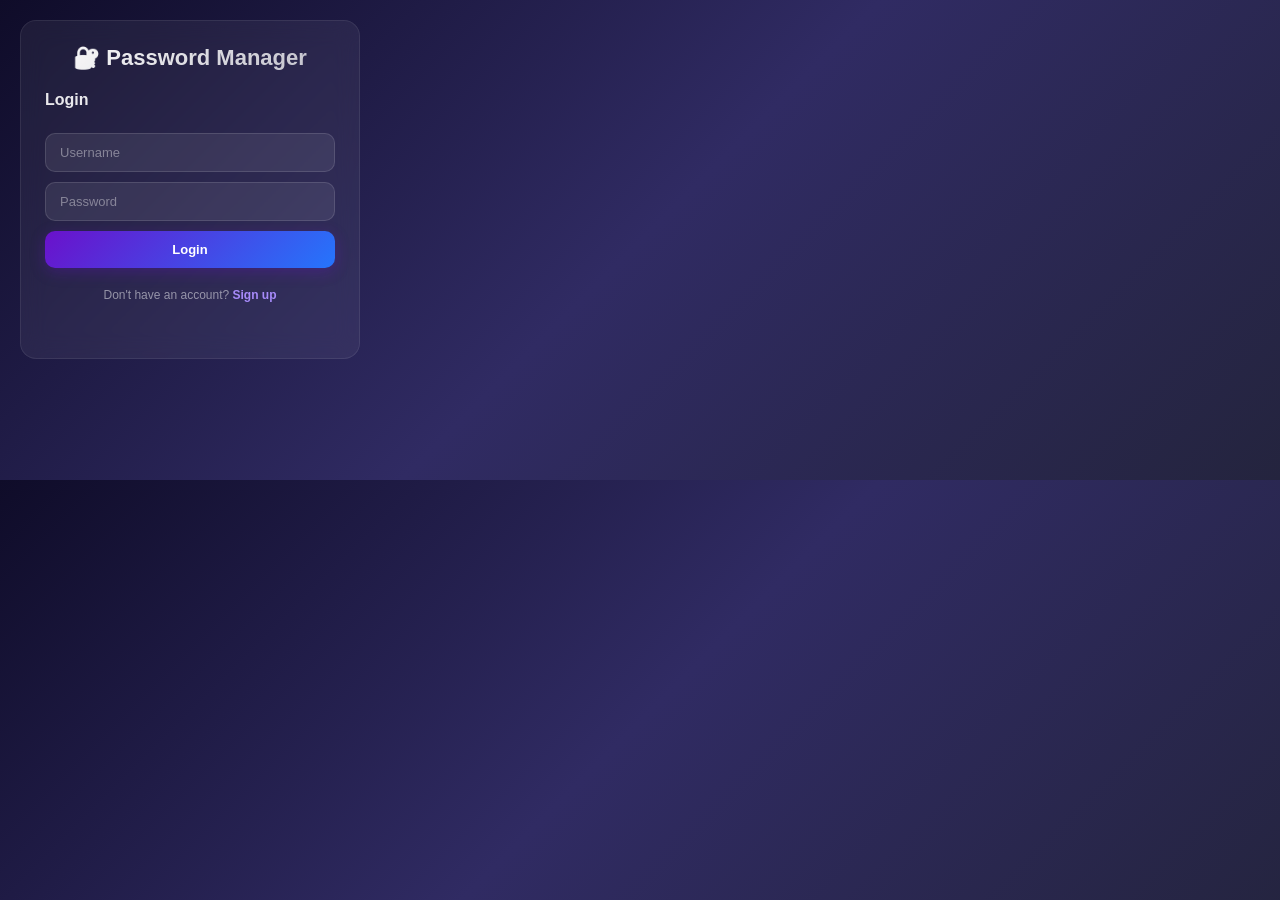
<file: browser-extension/popup.html>
<!DOCTYPE html>
<html lang="en">
  <head>
    <meta charset="UTF-8" />
    <meta name="viewport" content="width=device-width, initial-scale=1.0" />
    <title>Password Manager</title>
    <link rel="stylesheet" href="popup.css" />
  </head>
  <body>
    <div class="container">
      <!-- Login/Register Section -->
      <div id="auth-section" class="section">
        <h1>🔐 Password Manager</h1>

        <div id="login-form" class="form-container">
          <h2>Login</h2>
          <input
            type="text"
            id="login-username"
            placeholder="Username"
            autocomplete="username"
          />
          <input
            type="password"
            id="login-password"
            placeholder="Password"
            autocomplete="current-password"
          />
          <button id="login-btn" class="btn btn-primary">Login</button>
          <p class="switch-form">
            Don't have an account?
            <a href="#" id="show-register">Sign up</a>
          </p>
          <p id="login-error" class="error-message"></p>
        </div>

        <div id="register-form" class="form-container hidden">
          <h2>Sign Up</h2>
          <input
            type="text"
            id="register-username"
            placeholder="Username"
            autocomplete="username"
          />
          <input
            type="password"
            id="register-password"
            placeholder="Password"
            autocomplete="new-password"
          />
          <input
            type="password"
            id="register-confirm"
            placeholder="Confirm Password"
            autocomplete="new-password"
          />
          <button id="register-btn" class="btn btn-primary">Sign Up</button>
          <p class="switch-form">
            Already have an account?
            <a href="#" id="show-login">Login</a>
          </p>
          <p id="register-error" class="error-message"></p>
        </div>
      </div>

      <!-- Password Management Section -->
      <div id="main-section" class="section hidden">
        <div class="header">
          <h1>🔐 My Passwords</h1>
          <div class="user-info">
            <span id="username-display"></span>
            <button id="logout-btn" class="btn btn-secondary btn-sm">
              Logout
            </button>
          </div>
        </div>

        <div class="actions">
          <button id="add-password-btn" class="btn btn-success">
            + Add Password
          </button>
          <button id="refresh-btn" class="btn btn-secondary">🔄 Refresh</button>
        </div>

        <div id="search-container">
          <input
            type="text"
            id="search-input"
            placeholder="Search passwords..."
          />
        </div>

        <div id="passwords-list" class="passwords-list">
          <!-- Passwords will be loaded here -->
        </div>

        <!-- Add Password Modal -->
        <div id="add-modal" class="modal hidden">
          <div class="modal-content">
            <span class="close">&times;</span>
            <h2>Add New Password</h2>
            <input
              type="text"
              id="new-service"
              placeholder="Service (e.g., Facebook)"
            />
            <input type="text" id="new-username" placeholder="Username/Email" />
            <input type="password" id="new-password" placeholder="Password" />
            <button id="generate-password-btn" class="btn btn-secondary btn-sm">
              Generate Strong Password
            </button>
            <div class="modal-actions">
              <button id="save-password-btn" class="btn btn-primary">
                Save
              </button>
              <button id="cancel-add-btn" class="btn btn-secondary">
                Cancel
              </button>
            </div>
            <p id="add-error" class="error-message"></p>
          </div>
        </div>

        <!-- Edit Password Modal -->
        <div id="edit-modal" class="modal hidden">
          <div class="modal-content">
            <span class="close">&times;</span>
            <h2>Edit Password</h2>
            <input
              type="text"
              id="edit-service"
              placeholder="Service"
              readonly
            />
            <input
              type="text"
              id="edit-username"
              placeholder="Username/Email"
              readonly
            />
            <input
              type="password"
              id="edit-password"
              placeholder="New Password"
            />
            <div class="modal-actions">
              <button id="update-password-btn" class="btn btn-primary">
                Update
              </button>
              <button id="cancel-edit-btn" class="btn btn-secondary">
                Cancel
              </button>
            </div>
            <p id="edit-error" class="error-message"></p>
          </div>
        </div>
      </div>

      <!-- Loading Spinner -->
      <div id="loading" class="loading hidden">
        <div class="spinner"></div>
      </div>

      <!-- Notification -->
      <div id="notification" class="notification hidden"></div>
    </div>

    <script src="popup.js"></script>
  </body>
</html>
</file>
<file: browser-extension/popup.css>
* {
  margin: 0;
  padding: 0;
  box-sizing: border-box;
}

body {
  width: 380px;
  min-height: 480px;
  font-family: 'Segoe UI', Tahoma, Geneva, Verdana, sans-serif;
  background: linear-gradient(135deg, #0f0c29, #302b63, #24243e);
  color: #fff;
}

.container {
  position: relative;
  padding: 20px;
}

.section {
  background: rgba(255, 255, 255, 0.06);
  border-radius: 16px;
  padding: 24px;
  border: 1px solid rgba(255, 255, 255, 0.08);
  backdrop-filter: blur(12px);
}

h1 {
  font-size: 22px;
  text-align: center;
  margin-bottom: 20px;
  background: linear-gradient(135deg, #fff, rgba(255, 255, 255, 0.7));
  -webkit-background-clip: text;
  -webkit-text-fill-color: transparent;
  background-clip: text;
}

h2 {
  font-size: 16px;
  margin-bottom: 14px;
  color: rgba(255, 255, 255, 0.9);
}

.form-container {
  display: flex;
  flex-direction: column;
  gap: 10px;
}

input[type="text"],
input[type="password"] {
  padding: 11px 14px;
  border: 1px solid rgba(255, 255, 255, 0.12);
  border-radius: 10px;
  font-size: 13px;
  background: rgba(255, 255, 255, 0.08);
  color: #fff;
  transition: border-color 0.3s;
}

input[type="text"]::placeholder,
input[type="password"]::placeholder {
  color: rgba(255, 255, 255, 0.4);
}

input[type="text"]:focus,
input[type="password"]:focus {
  outline: none;
  border-color: #6a11cb;
  background: rgba(255, 255, 255, 0.12);
}

.btn {
  padding: 11px 18px;
  border: none;
  border-radius: 10px;
  font-size: 13px;
  font-weight: 600;
  cursor: pointer;
  transition: all 0.3s;
  text-align: center;
}

.btn-primary {
  background: linear-gradient(135deg, #6a11cb, #2575fc);
  color: white;
  box-shadow: 0 4px 15px rgba(106, 17, 203, 0.3);
}

.btn-primary:hover {
  transform: translateY(-2px);
  box-shadow: 0 6px 20px rgba(106, 17, 203, 0.4);
}

.btn-secondary {
  background: rgba(255, 255, 255, 0.1);
  color: rgba(255, 255, 255, 0.8);
  border: 1px solid rgba(255, 255, 255, 0.1);
}

.btn-secondary:hover {
  background: rgba(255, 255, 255, 0.15);
}

.btn-success {
  background: linear-gradient(135deg, #28a745, #20c997);
  color: white;
  box-shadow: 0 4px 12px rgba(40, 167, 69, 0.3);
}

.btn-success:hover {
  transform: translateY(-2px);
  box-shadow: 0 6px 16px rgba(40, 167, 69, 0.4);
}

.btn-danger {
  background: #dc3545;
  color: white;
}

.btn-danger:hover {
  background: #c82333;
}

.btn-sm {
  padding: 5px 10px;
  font-size: 11px;
}

.switch-form {
  text-align: center;
  font-size: 12px;
  margin-top: 10px;
  color: rgba(255, 255, 255, 0.5);
}

.switch-form a {
  color: #a78bfa;
  text-decoration: none;
  font-weight: 600;
}

.switch-form a:hover {
  text-decoration: underline;
  color: #c4b5fd;
}

.error-message {
  color: #ff6b6b;
  font-size: 11px;
  text-align: center;
  margin-top: 6px;
  min-height: 16px;
}

.hidden {
  display: none !important;
}

/* ─── Main Section ─── */
.header {
  display: flex;
  justify-content: space-between;
  align-items: center;
  margin-bottom: 14px;
}

.header h1 {
  margin: 0;
  font-size: 18px;
}

.user-info {
  display: flex;
  align-items: center;
  gap: 8px;
  font-size: 12px;
  color: rgba(255, 255, 255, 0.6);
}

.actions {
  display: flex;
  gap: 8px;
  margin-bottom: 12px;
}

.actions .btn {
  flex: 1;
}

#search-container {
  margin-bottom: 12px;
}

#search-input {
  width: 100%;
  padding: 10px 14px;
  border: 1px solid rgba(255, 255, 255, 0.12);
  border-radius: 10px;
  font-size: 13px;
  background: rgba(255, 255, 255, 0.08);
  color: #fff;
}

#search-input::placeholder {
  color: rgba(255, 255, 255, 0.4);
}

#search-input:focus {
  outline: none;
  border-color: #6a11cb;
}

.passwords-list {
  max-height: 280px;
  overflow-y: auto;
  display: flex;
  flex-direction: column;
  gap: 8px;
}

.password-item {
  background: rgba(255, 255, 255, 0.06);
  border: 1px solid rgba(255, 255, 255, 0.06);
  border-radius: 10px;
  padding: 10px 12px;
  display: flex;
  justify-content: space-between;
  align-items: center;
  transition: all 0.3s;
}

.password-item:hover {
  background: rgba(255, 255, 255, 0.1);
  border-color: rgba(255, 255, 255, 0.12);
  transform: translateX(3px);
}

.password-info {
  flex: 1;
}

.password-service {
  font-weight: 600;
  color: #fff;
  font-size: 13px;
}

.password-username {
  color: rgba(255, 255, 255, 0.5);
  font-size: 11px;
  margin-top: 2px;
}

.password-actions {
  display: flex;
  gap: 4px;
}

.password-actions button {
  padding: 5px 8px;
  font-size: 10px;
  border-radius: 6px;
}

/* ─── Modal ─── */
.modal {
  position: fixed;
  top: 0;
  left: 0;
  width: 100%;
  height: 100%;
  background: rgba(0, 0, 0, 0.6);
  display: flex;
  justify-content: center;
  align-items: center;
  z-index: 1000;
  backdrop-filter: blur(4px);
}

.modal-content {
  background: linear-gradient(135deg, #1a1a2e, #16213e);
  padding: 22px;
  border-radius: 14px;
  width: 90%;
  max-width: 340px;
  border: 1px solid rgba(255, 255, 255, 0.08);
  box-shadow: 0 8px 32px rgba(0, 0, 0, 0.4);
}

.modal-content h2 {
  margin-bottom: 14px;
  color: #fff;
}

.modal-content input {
  width: 100%;
  margin-bottom: 10px;
}

.modal-actions {
  display: flex;
  gap: 8px;
  margin-top: 12px;
}

.modal-actions .btn {
  flex: 1;
}

.close {
  float: right;
  font-size: 24px;
  font-weight: bold;
  color: rgba(255, 255, 255, 0.4);
  cursor: pointer;
  line-height: 20px;
}

.close:hover {
  color: #fff;
}

/* ─── Loading ─── */
.loading {
  position: fixed;
  top: 0;
  left: 0;
  width: 100%;
  height: 100%;
  background: rgba(15, 12, 41, 0.9);
  display: flex;
  justify-content: center;
  align-items: center;
  z-index: 2000;
}

.spinner {
  border: 3px solid rgba(255, 255, 255, 0.1);
  border-top: 3px solid #6a11cb;
  border-radius: 50%;
  width: 36px;
  height: 36px;
  animation: spin 0.8s linear infinite;
}

@keyframes spin {
  0% {
    transform: rotate(0deg);
  }

  100% {
    transform: rotate(360deg);
  }
}

/* ─── Notification ─── */
.notification {
  position: fixed;
  top: 16px;
  left: 16px;
  right: 16px;
  background: linear-gradient(135deg, #28a745, #20c997);
  color: white;
  padding: 10px 16px;
  border-radius: 10px;
  box-shadow: 0 4px 16px rgba(0, 0, 0, 0.3);
  z-index: 3000;
  font-size: 13px;
  font-weight: 600;
  text-align: center;
  animation: notifSlide 0.3s ease;
}

.notification.error {
  background: linear-gradient(135deg, #dc3545, #ff6b6b);
}

@keyframes notifSlide {
  from {
    transform: translateY(-30px);
    opacity: 0;
  }

  to {
    transform: translateY(0);
    opacity: 1;
  }
}

/* ─── Scrollbar ─── */
.passwords-list::-webkit-scrollbar {
  width: 4px;
}

.passwords-list::-webkit-scrollbar-track {
  background: rgba(255, 255, 255, 0.05);
  border-radius: 10px;
}

.passwords-list::-webkit-scrollbar-thumb {
  background: #6a11cb;
  border-radius: 10px;
}

.passwords-list::-webkit-scrollbar-thumb:hover {
  background: #5a0cb5;
}

/* ─── Save Prompt ─── */
.save-prompt {
  background: linear-gradient(135deg, #6a11cb, #2575fc);
  border-radius: 12px;
  padding: 12px 14px;
  margin-bottom: 12px;
  display: flex;
  align-items: center;
  gap: 10px;
  animation: notifSlide 0.3s ease;
}

.save-prompt-icon {
  font-size: 22px;
  flex-shrink: 0;
}

.save-prompt-text {
  flex: 1;
  min-width: 0;
}

.save-prompt-text strong {
  font-size: 13px;
  color: #fff;
}

.save-prompt-detail {
  font-size: 11px;
  color: rgba(255, 255, 255, 0.7);
  margin-top: 2px;
  white-space: nowrap;
  overflow: hidden;
  text-overflow: ellipsis;
}

.save-prompt-actions {
  display: flex;
  gap: 4px;
  flex-shrink: 0;
}

.save-prompt-actions .btn {
  padding: 6px 12px;
  font-size: 11px;
}

.empty-state {
  text-align: center;
  padding: 30px 16px;
  color: rgba(255, 255, 255, 0.4);
}

.empty-state p {
  font-size: 13px;
  margin-top: 8px;
}
</file>
